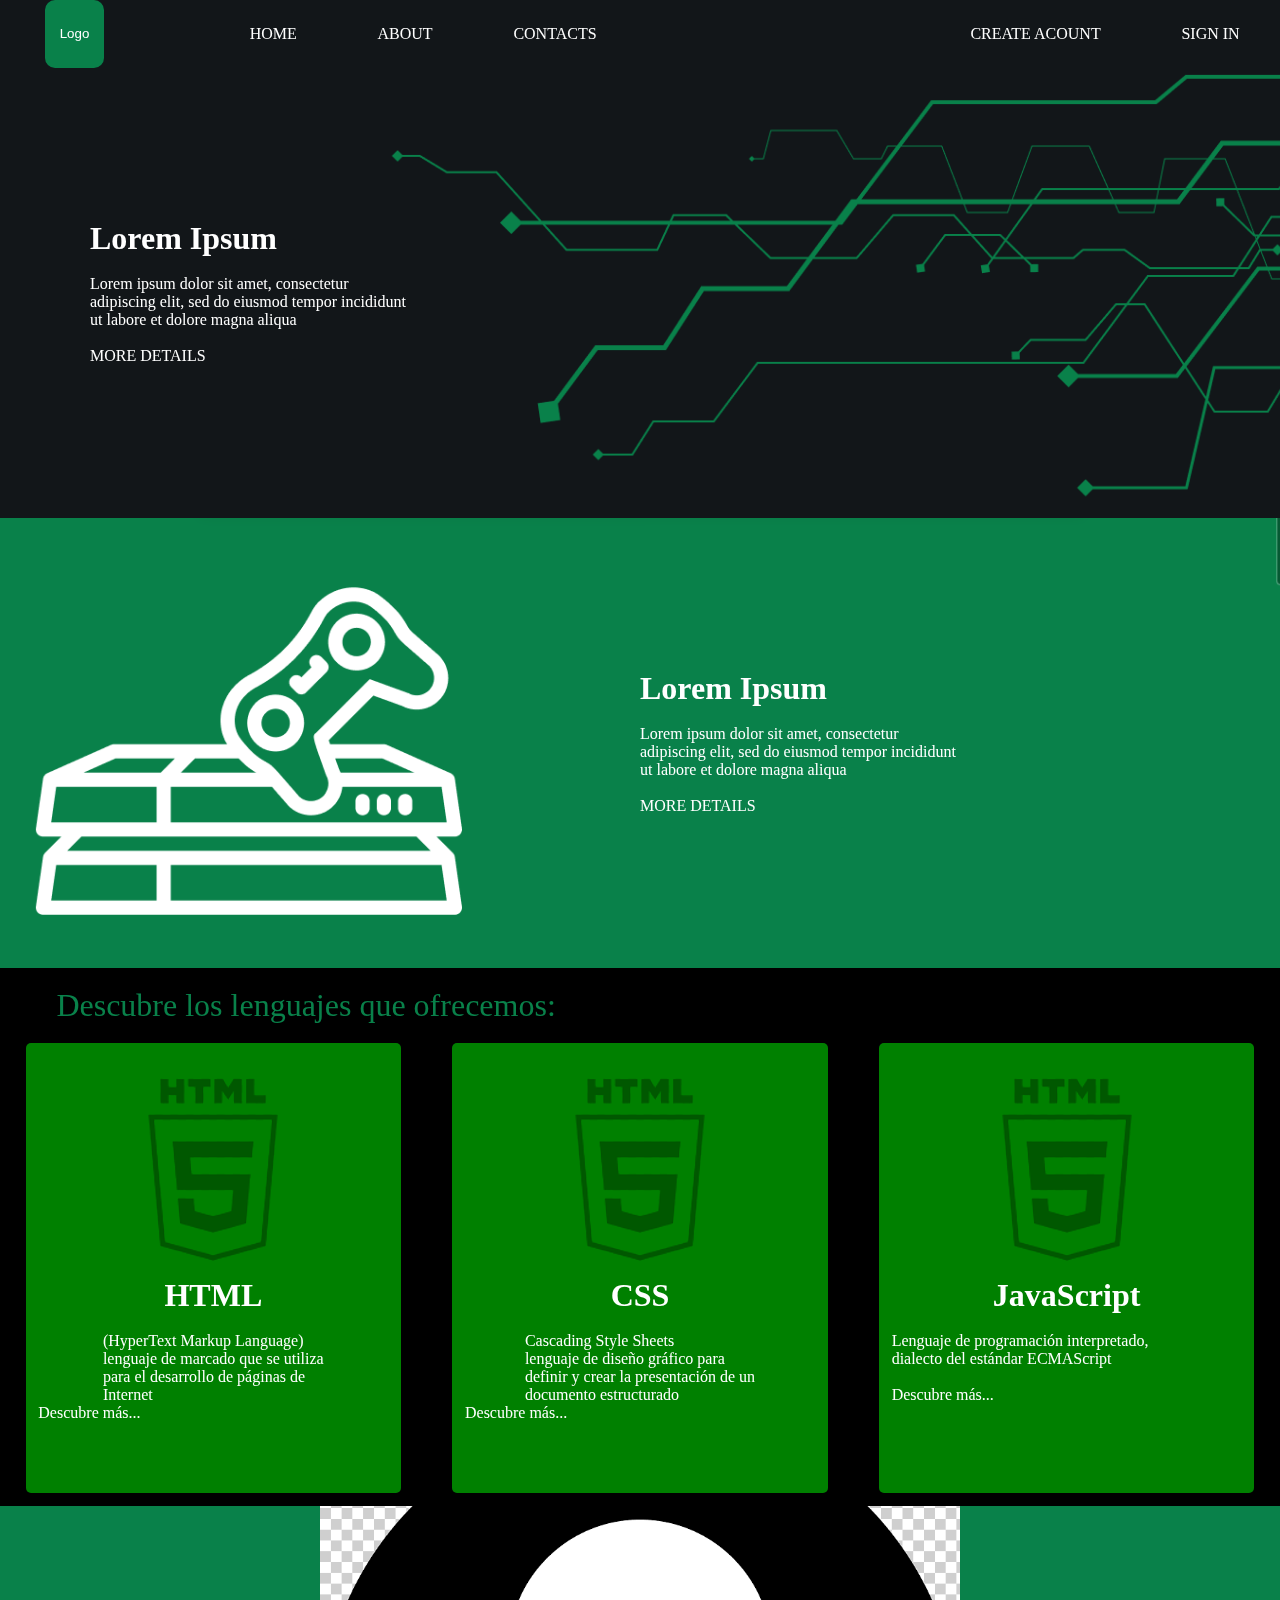
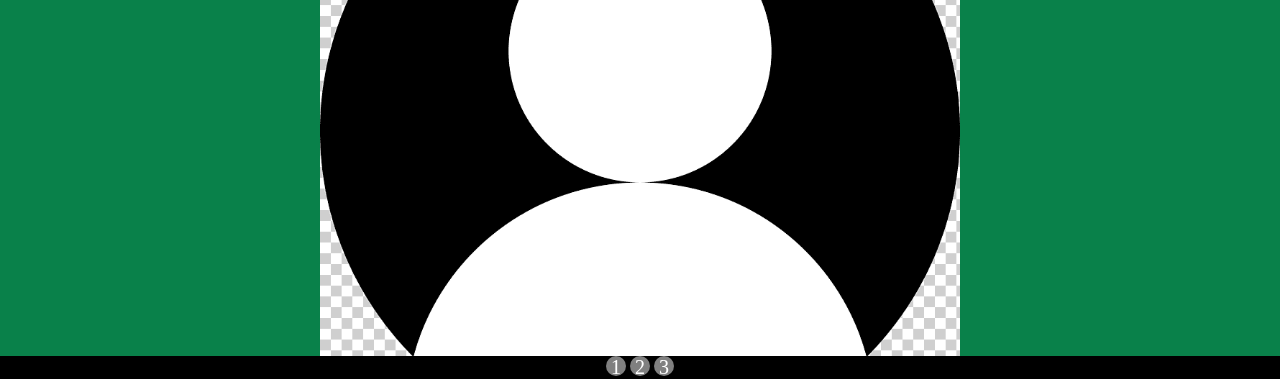
<file: index.html>
<!DOCTYPE html>
<html lang="en">
<head>
    <meta charset="UTF-8">
    <meta http-equiv="X-UA-Compatible" content="IE=edge">
    <meta name="viewport" content="width=device-width, initial-scale=1.0">
    <title>Slider CSS - MagtimusPro</title>
    <link rel="stylesheet" href="./style.css">
</head>
<body>
    
	
	
	<section class="header">
	<div class="header__section-1">
	<button class="header-button">Logo</button>
	</div>

	<div class="header__section-2">
		<div><link>HOME</link></div>
		<div><link>ABOUT</link></div>
		<div><link>CONTACTS</link></div>
	</div>
	
	<div class="header__section-3">
		<div><link>SIGN IN</link></div>
		<div><link>CREATE ACOUNT</link></div>
    </section>
	
	
	<section class="body__element">
	
		<div class="body__element-1">
	
			<div class="body__elemnt-1__other">
				<h1>Lorem Ipsum</h1>
				<br/>
				Lorem ipsum dolor sit amet, consectetur
				<br/>
				adipiscing elit, sed do eiusmod tempor incididunt
				<br/>
				ut labore et dolore magna aliqua
				<br/>
				<br/>
				<link>MORE DETAILS</link>
			
			</div>
		</div>
	
	<div class="body__element-2">
		<img src="./img1.png" alt="perrito">
	</div>
	
	</section >

	
	<section class="perritos">
	
	
	
		<div class="body__element-2">
			<img src="./img2.png" alt="perrito">
		</div>
	
		<div class="perritos-1">
	
			<div class="body__elemnt-1__other">
			<h1>Lorem Ipsum</h1>
			<br/>
			Lorem ipsum dolor sit amet, consectetur
			<br/>
			adipiscing elit, sed do eiusmod tempor incididunt
			<br/>
			ut labore et dolore magna aliqua
			<br/>
			<br/>
			<link>MORE DETAILS</link>
			
			</div>
			
		</div>
	
	</section>
	
	<section class="sliders">
	
	<div class="sliders_information">Descubre los lenguajes que ofrecemos: </div>
	
	<div class="pcs">
		
		<div class="pc1">
		<div class="pc1_1"  >	<img src="./html.png" >	</div>
		<h1>HTML</h1>
		</br>
		<p>(HyperText Markup Language)
		</br>
		lenguaje de marcado que se utiliza
		</br> para el desarrollo de páginas de
</br>		Internet</p>
		<div class="pc1_2"><link>Descubre más...</link></div>
		</div>
		
		<div class="pc2">
		<div class="pc2_1" ><img src="./html.png" >	</div>
		<h1>CSS</h1>
		</br>
		<p>Cascading Style Sheets
		</br>
		lenguaje de diseño gráfico para 
	</br>definir y crear la presentación de un 
	</br>documento estructurado</p>
		
		<link> Descubre más...</link>
		</div>
		
		<div class="pc3">
		<div class="pc3_1" ><img src="./html.png" ></div>
		<h1>JavaScript</h1>
		<div class="pc3_2"><p> 
	</br>	Lenguaje de programación interpretado,
	</br>dialecto del estándar ECMAScript</p></div>
		<br><link> Descubre más...</link>
		
		</div>
	</div>
	
	<div class="carousel">
	
	<div class="contenedor_slider">
  <ul class="slider">
    <li id="slide1">
      <img src="./usuario.png"/>
    </li>
    <li id="slide2">
      <img src="./usuario.png"/>
    </li>
    <li id="slide3">
      <h1>Ejemplo con otros elementos</h1>
      <p>Esto es un párrafo de ejemplo para comprobar que podemos meter cualquier tipo de elementos en el slider</p>
      <a href="./usuario.png">¡Corre a mi web para más contenido!</a>
    </li>
  </ul>
	</div>
  
  <ul class="menu">
    <li>
      <a href="#slide1">1</a>
    </li>
    <li>
      <a href="#slide2">2</a>
    </li>
     <li>
      <a href="#slide3">3</a>
    </li>
  </ul>
  

	</section>
</body>
</html>
</file>
<file: style.css>
*{
    margin: 0;
    padding: 0;
    box-sizing: border-box;
}

body{
    background-color: black;
}

.header{
	display:flex;
	flex-flow: row;
	background:#121619;
	height: 7.5vh;
	
}

.header__section{
	flex: 1 1 auto;
}

.header-button{
	display:inline;
	height:100%;
	width:25%;
	border:transparent;
	border-radius:10px;
	margin: 0 0 0 5vh;
	background:#09814a;
	color:white;
}

.header__section-1{

	background:transparent;
	flex:1 1 auto;
	
}
.header__section-2{
	color:white;
	flex: 1 1 auto;
	display:flex;
	justify-content: space-between;
	align-items:center;
	padding:1.5vh;
	
	
}

.header__section-3{
	padding-left: 5vw;
	flex:1 1 auto;
	display: flex;
	justify-content:space-around;
	flex-direction: row-reverse;
	padding-left:25%;
	
	align-items:center;
	
	color:white;
}

.body__element{
	background:#121619;
	display:flex;
	width:100%;
	height:50vh;
}

.body__element-1{
	flex: 0 1 auto;
	
	background:transparent;
	color:white;
	align-items:center;
	position:absolute;
	align-self:center;
	margin-left:10vh;
}

.body__element-2{
	
	flex:1 1 auto;
	background:blue;

}

.body__elemnt-1__other{
	
background:transparent;
}




.perritos{
	display:flex;
	width:100%;
	height:50vh;

}

.perritos-1{
	
	display:flex;
	flex:  0 0 50%;
	color:white;
	position: absolute;
	left: 50%;
	align-self:center;
}

.sliders{
	
	width:100%;
	height:70vh;
	background:black;
}

.sliders_information{
	margin:1.5% 0 0 3%;
	padding:0 0 0 2vh;
	color:#09814a;
	font-size:2.5vw;
}

.pcs{
display:flex;
justify-content:space-around;
height:50vh;
}
.pc1,.pc2,.pc3{
	margin:1.5% 0 0 0;
	padding:1.5% 1% 0 1%;
	
	height:100%;
	background:green;
	border-radius:5px;
	color:white;
	display: flex;
	flex-direction:column;
	flex-wrap:wrap;
 
	
}

.pc1_1,.pc2_1,.pc3_1{
	
	
	width:100%;
	height:50%;
	filter: brightness(1.1);
	mix-blend-mode: multiply;
}
 
.pc1_2{
	
	display:flex;
	justify-content:column-reverse;
}

h1,p,link{
align-items:center;
align-self:center;

}

/*Aqui empieza el ultimo slider*/




.carousel{
  margin:2.5% 0 0 0;
	height:50vh;
	width:100%;
	background:#09814a;
}

ul, li {
    padding: 0;
    margin: 0;
    list-style: none;
}

.contenedor_slider{
	display:flex;
	justify-content:center;
	align-items:center;
}

ul.slider{
  position: relative;
  width: 50vw;
  height: 50vh;
}

ul.slider li {
    position: absolute;
    left: 0px;
    top: 0px;
    opacity: 0;
    width: inherit;
    height: inherit;
    transition: opacity .5s;
    background:#fff;
}

ul.slider li img{
  width: 100%;
  height: 100%;
  object-fit: cover;
}

ul.slider li:first-child {
    opacity: 1; /*Mostramos el primer <li>*/
}

ul.slider li:target {
    opacity: 1; /*Mostramos el <li> del enlace que pulsemos*/
}

.menu{
  text-align: center;

}

.menu li{
  display: inline-block;
  text-align: center;
}

.menu li a{
  display: inline-block;
  color: white;
  text-decoration: none;
  background-color: grey;
  width: 20px;
  height: 20px;
  font-size: 20px;
  border-radius: 100%;
}

img{
  object-fit: cover;
  width:100%;
  height:100%;
}
</file>
